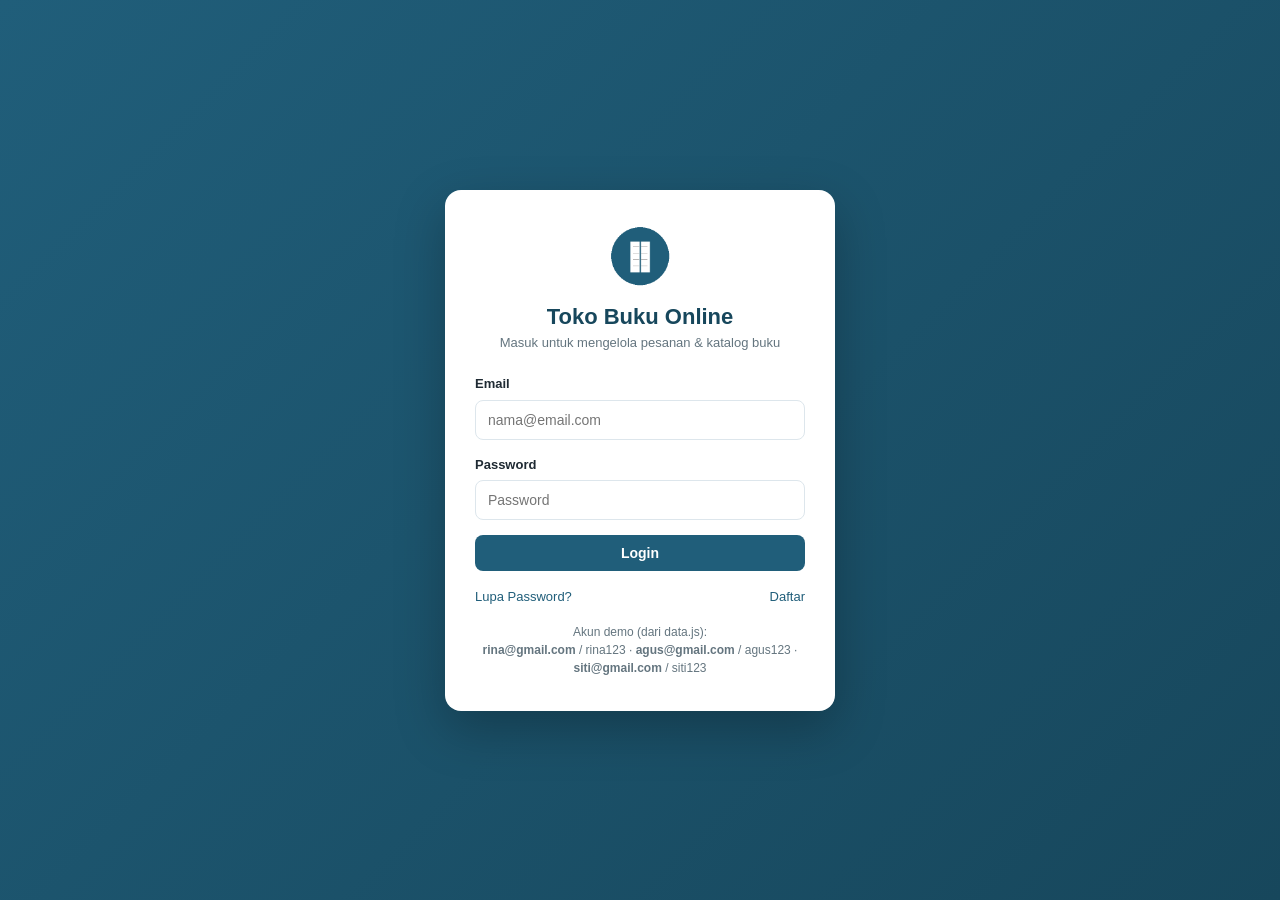
<file: index.html>
<!DOCTYPE html>
<html lang="id">
<head>
    <meta charset="UTF-8">
    <meta name="viewport" content="width=device-width, initial-scale=1.0">
    <title>Login — Toko Buku Online</title>
    <link rel="stylesheet" href="css/style.css">
    <script src="js/data.js" defer></script>
    <script src="js/script.js" defer></script>
</head>
<body data-page="login">
    <div class="login-wrap">
        <div class="login-card">
            <img src="assets/logo.png" alt="Logo" class="logo">
            <h1>Toko Buku Online</h1>
            <p class="sub">Masuk untuk mengelola pesanan &amp; katalog buku</p>

            <form id="formLogin" novalidate>
                <div class="field">
                    <label for="email">Email</label>
                    <input type="email" id="email" placeholder="nama@email.com">
                </div>
                <div class="field">
                    <label for="password">Password</label>
                    <input type="password" id="password" placeholder="Password">
                </div>
                <button type="submit" class="btn btn-block">Login</button>
            </form>

            <p id="pesanLogin" class="msg"></p>

            <div class="login-links">
                <a id="linkLupa">Lupa Password?</a>
                <a id="linkDaftar">Daftar</a>
            </div>

            <p class="hint" style="margin-top:16px">
                Akun demo (dari data.js):<br>
                <b>rina@gmail.com</b> / rina123 · <b>agus@gmail.com</b> / agus123 · <b>siti@gmail.com</b> / siti123
            </p>
        </div>
    </div>

    <!-- Modal: Lupa Password -->
    <div class="modal-overlay" id="modalLupa">
        <div class="modal">
            <button class="modal-close" data-close="modalLupa">&times;</button>
            <h3>Lupa Password</h3>
            <p class="modal-sub">Masukkan email terdaftar, kami kirim tautan reset.</p>
            <form id="formLupa">
                <div class="field">
                    <label for="emailLupa">Email</label>
                    <input type="email" id="emailLupa" placeholder="nama@email.com" required>
                </div>
                <button type="submit" class="btn btn-block">Kirim Tautan Reset</button>
            </form>
        </div>
    </div>

    <!-- Modal: Daftar -->
    <div class="modal-overlay" id="modalDaftar">
        <div class="modal">
            <button class="modal-close" data-close="modalDaftar">&times;</button>
            <h3>Daftar Akun Baru</h3>
            <p class="modal-sub">Lengkapi data untuk membuat akun.</p>
            <form id="formDaftar">
                <div class="field">
                    <label for="dNama">Nama Lengkap</label>
                    <input type="text" id="dNama" placeholder="Nama lengkap" required>
                </div>
                <div class="field">
                    <label for="dEmail">Email</label>
                    <input type="email" id="dEmail" placeholder="nama@email.com" required>
                </div>
                <div class="field">
                    <label for="dPass">Password</label>
                    <input type="password" id="dPass" placeholder="Minimal 6 karakter" required minlength="6">
                </div>
                <button type="submit" class="btn btn-accent btn-block">Daftar</button>
            </form>
        </div>
    </div>
</body>
</html>
</file>
<file: css/style.css>
/* =====================================================
   style.css — Tema "Toko Buku Online"
   Dipakai bersama oleh seluruh halaman (external CSS)
   ===================================================== */
:root {
    --primary: #205e7a;
    --primary-dark: #17475c;
    --accent: #e08a1e;
    --bg: #f3f6f8;
    --card: #ffffff;
    --ink: #1f2a33;
    --muted: #64757f;
    --line: #dde6ec;
    --ok: #2f9e52;
    --bad: #d64545;
    --warn: #e0a93b;
    --shadow: 0 4px 14px rgba(20,50,70,.08);
}
* { margin: 0; padding: 0; box-sizing: border-box; }
body {
    font-family: 'Segoe UI', Tahoma, Arial, sans-serif;
    background: var(--bg);
    color: var(--ink);
    line-height: 1.5;
}
a { color: var(--primary); }
img { max-width: 100%; display: block; }

/* ---------- Navbar ---------- */
.navbar {
    background: var(--primary);
    color: #fff;
    padding: 12px 22px;
    display: flex; align-items: center; justify-content: space-between;
    box-shadow: var(--shadow);
    position: sticky; top: 0; z-index: 10;
}
.navbar .brand { display: flex; align-items: center; gap: 10px; font-weight: 700; font-size: 18px; }
.navbar .brand img { width: 34px; height: 34px; }
.navbar nav { display: flex; gap: 6px; flex-wrap: wrap; }
.navbar nav a {
    color: #fff; text-decoration: none; padding: 7px 13px;
    border-radius: 6px; font-size: 14px;
}
.navbar nav a:hover, .navbar nav a.active { background: rgba(255,255,255,.18); }
.navbar .userbox { font-size: 13px; display: flex; align-items: center; gap: 10px; }

/* ---------- Layout ---------- */
.container { max-width: 1040px; margin: 24px auto; padding: 0 18px; }
.page-title { font-size: 22px; color: var(--primary-dark); margin-bottom: 4px; }
.page-sub { color: var(--muted); font-size: 14px; margin-bottom: 20px; }

.card {
    background: var(--card); border: 1px solid var(--line);
    border-radius: 12px; padding: 20px; box-shadow: var(--shadow);
}
.grid { display: grid; gap: 18px; }
.grid-3 { grid-template-columns: repeat(3, 1fr); }
.grid-2 { grid-template-columns: repeat(2, 1fr); }

/* ---------- Buttons ---------- */
.btn {
    display: inline-block; padding: 10px 18px; border: none; border-radius: 8px;
    background: var(--primary); color: #fff; font-size: 14px; font-weight: 600;
    cursor: pointer; text-decoration: none; text-align: center; transition: background .15s;
}
.btn:hover { background: var(--primary-dark); }
.btn-accent { background: var(--accent); }
.btn-accent:hover { background: #c4760f; }
.btn-ghost { background: #eef3f6; color: var(--primary-dark); }
.btn-ghost:hover { background: #e0e9ee; }
.btn-danger { background: var(--bad); }
.btn-danger:hover { background: #b83636; }
.btn-sm { padding: 5px 11px; font-size: 12.5px; border-radius: 6px; }
.btn-block { display: block; width: 100%; }

/* ---------- Forms ---------- */
.field { margin-bottom: 15px; }
.field label { display: block; font-size: 13px; font-weight: 600; margin-bottom: 6px; }
.field input, .field select, .field textarea {
    width: 100%; padding: 11px 12px; border: 1px solid var(--line);
    border-radius: 8px; font-size: 14px; font-family: inherit; background: #fff;
}
.field input:focus, .field select:focus, .field textarea:focus {
    outline: none; border-color: var(--primary); box-shadow: 0 0 0 3px rgba(32,94,122,.12);
}
.hint { font-size: 12px; color: var(--muted); margin-top: 4px; }

/* ---------- Alert message ---------- */
.msg { margin-top: 12px; padding: 11px 14px; border-radius: 8px; font-size: 14px; border-left: 4px solid; }
.msg:empty { display: none; }
.msg.ok   { background: #ecf8ef; border-color: var(--ok);  color: #1e7a38; }
.msg.bad  { background: #fdeeee; border-color: var(--bad); color: #a32727; }
.msg.warn { background: #fdf6e7; border-color: var(--warn);color: #8a6414; }

/* ---------- Table ---------- */
table { width: 100%; border-collapse: collapse; font-size: 14px; }
th, td { padding: 11px 12px; border-bottom: 1px solid var(--line); text-align: left; }
th { background: #eef3f6; color: var(--primary-dark); font-weight: 600; }
tbody tr:hover { background: #f7fafb; }
.text-right { text-align: right; }
.text-center { text-align: center; }

/* ---------- Badge ---------- */
.badge { display: inline-block; padding: 3px 10px; border-radius: 20px; font-size: 12px; font-weight: 600; }
.badge-ok { background: #e3f5e9; color: #1e7a38; }
.badge-proc { background: #fdf6e7; color: #8a6414; }
.badge-ship { background: #e6f0f6; color: #205e7a; }

/* ---------- Login page ---------- */
.login-wrap {
    min-height: 100vh; display: flex; align-items: center; justify-content: center;
    background: linear-gradient(135deg, #205e7a, #17475c); padding: 20px;
}
.login-card {
    background: #fff; border-radius: 16px; padding: 34px 30px; width: 100%;
    max-width: 390px; box-shadow: 0 18px 50px rgba(0,0,0,.25); text-align: center;
}
.login-card img.logo { width: 64px; height: 64px; margin: 0 auto 12px; }
.login-card h1 { font-size: 22px; color: var(--primary-dark); }
.login-card p.sub { color: var(--muted); font-size: 13px; margin-bottom: 22px; }
.login-card .field { text-align: left; }
.login-links { margin-top: 16px; font-size: 13px; display: flex; justify-content: space-between; }
.login-links a { cursor: pointer; }

/* ---------- Modal box ---------- */
.modal-overlay {
    position: fixed; inset: 0; background: rgba(15,30,40,.55);
    display: none; align-items: center; justify-content: center; z-index: 50; padding: 16px;
}
.modal-overlay.show { display: flex; }
.modal {
    background: #fff; border-radius: 14px; padding: 26px; width: 100%; max-width: 420px;
    box-shadow: 0 20px 60px rgba(0,0,0,.3); animation: pop .18s ease;
}
@keyframes pop { from { transform: scale(.92); opacity: 0; } to { transform: scale(1); opacity: 1; } }
.modal h3 { color: var(--primary-dark); margin-bottom: 6px; }
.modal .modal-sub { color: var(--muted); font-size: 13px; margin-bottom: 16px; }
.modal-close { float: right; cursor: pointer; color: var(--muted); font-size: 20px; line-height: 1; border: none; background: none; }

/* ---------- Dashboard menu ---------- */
.greeting-card {
    background: linear-gradient(135deg, var(--primary), var(--primary-dark));
    color: #fff; border-radius: 14px; padding: 26px; margin-bottom: 22px;
}
.greeting-card h2 { font-size: 24px; margin-bottom: 4px; }
.greeting-card p { opacity: .9; font-size: 14px; }
.menu-tile {
    background: var(--card); border: 1px solid var(--line); border-radius: 14px;
    padding: 24px; text-align: center; text-decoration: none; color: var(--ink);
    box-shadow: var(--shadow); transition: transform .15s, box-shadow .15s; display: block;
}
.menu-tile:hover { transform: translateY(-4px); box-shadow: 0 10px 24px rgba(20,50,70,.14); }
.menu-tile .ico { font-size: 34px; display: block; margin-bottom: 10px; }
.menu-tile h3 { color: var(--primary-dark); font-size: 16px; margin-bottom: 4px; }
.menu-tile p { font-size: 12.5px; color: var(--muted); }

/* ---------- Catalog cards ---------- */
.book-card { background: var(--card); border: 1px solid var(--line); border-radius: 12px; overflow: hidden; box-shadow: var(--shadow); display: flex; flex-direction: column; }
.book-card .cover { aspect-ratio: 3/4; overflow: hidden; background: #e9eef1; }
.book-card .cover img { width: 100%; height: 100%; object-fit: cover; }
.book-card .body { padding: 13px 14px; flex: 1; display: flex; flex-direction: column; }
.book-card h3 { font-size: 15px; margin-bottom: 2px; color: var(--primary-dark); }
.book-card .author { font-size: 12.5px; color: var(--muted); margin-bottom: 8px; }
.book-card .price { font-weight: 700; color: var(--accent); margin-top: auto; }
.book-card .meta { font-size: 12px; color: var(--muted); margin-top: 4px; }

/* ---------- Progress bar (tracking) ---------- */
.progress-track { background: #e6edf1; border-radius: 20px; height: 14px; overflow: hidden; margin: 8px 0; }
.progress-fill { height: 100%; background: linear-gradient(90deg, var(--primary), var(--accent)); border-radius: 20px; transition: width .4s; }
.steps { display: flex; justify-content: space-between; margin-top: 14px; }
.step { flex: 1; text-align: center; font-size: 12px; color: var(--muted); position: relative; }
.step .dot { width: 20px; height: 20px; border-radius: 50%; background: #cdd8df; color: #fff; display: flex; align-items: center; justify-content: center; margin: 0 auto 6px; font-size: 11px; }
.step.done .dot { background: var(--ok); }
.step.done { color: var(--ink); font-weight: 600; }

.detail-list { list-style: none; }
.detail-list li { display: flex; justify-content: space-between; padding: 9px 0; border-bottom: 1px dashed var(--line); font-size: 14px; }
.detail-list li span:first-child { color: var(--muted); }

/* ---------- Timeline (riwayat perjalanan tracking) ---------- */
.timeline { list-style: none; margin-top: 10px; }
.timeline li { position: relative; padding: 0 0 16px 24px; border-left: 2px solid var(--line); }
.timeline li:last-child { border-left-color: transparent; padding-bottom: 0; }
.timeline .tl-dot { position: absolute; left: -7px; top: 3px; width: 12px; height: 12px; border-radius: 50%; background: var(--primary); }
.timeline li:first-child .tl-dot { background: var(--accent); }
.timeline .tl-time { font-size: 12px; color: var(--muted); }
.timeline .tl-desc { font-size: 14px; }

.footer { text-align: center; color: var(--muted); font-size: 12.5px; padding: 24px; }

.toolbar { display: flex; gap: 10px; flex-wrap: wrap; align-items: flex-end; margin-bottom: 18px; }
.toolbar .field { margin-bottom: 0; }
.summary-row { display: flex; justify-content: space-between; font-size: 15px; padding: 10px 0; }
.summary-row.total { font-weight: 700; font-size: 18px; color: var(--primary-dark); border-top: 2px solid var(--line); margin-top: 6px; padding-top: 12px; }

/* ---------- Responsive ---------- */
@media (max-width: 760px) {
    .grid-3 { grid-template-columns: repeat(2, 1fr); }
    .grid-2 { grid-template-columns: 1fr; }
    .navbar { flex-direction: column; gap: 10px; align-items: flex-start; }
}
@media (max-width: 480px) {
    .grid-3 { grid-template-columns: 1fr; }
}
</file>
